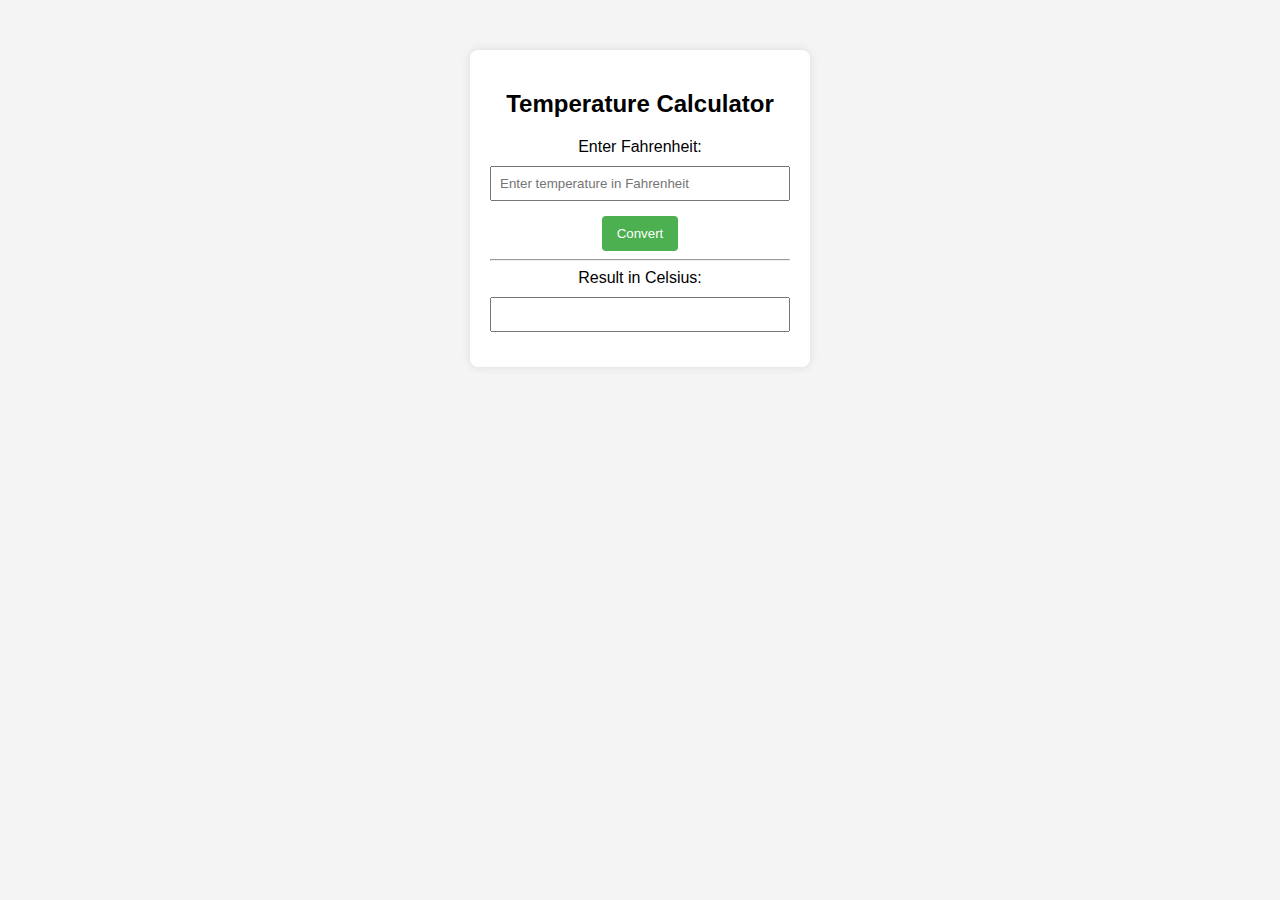
<file: task 3/index.html>
<!DOCTYPE html>
<html lang="en">
<head>
    <meta charset="UTF-8">
    <meta name="viewport" content="width=device-width, initial-scale=1.0">
    <link rel="stylesheet" href="style.css">
    <title>Temperture calculator</title>
</head>
<body>
    <div id="calculator">
        <h2>Temperature Calculator</h2>
        <label for="fahrenheit">Enter Fahrenheit:</label>
        <input type="number" id="fahrenheit" placeholder="Enter temperature in Fahrenheit" />

        <button onclick="convertTemperature()">Convert</button>
        <hr>

        <label for="celsius">Result in Celsius:</label>
        <input type="text" id="celsius" readonly/>
    </div>

    <script>
        function convertTemperature() {
            var fahrenheit = parseFloat(document.getElementById("fahrenheit").value);
            var celsius = (fahrenheit - 32) * 5/9;
            document.getElementById("celsius").value = celsius.toFixed(2);
        }
    </script>
</body>
</html>
</file>
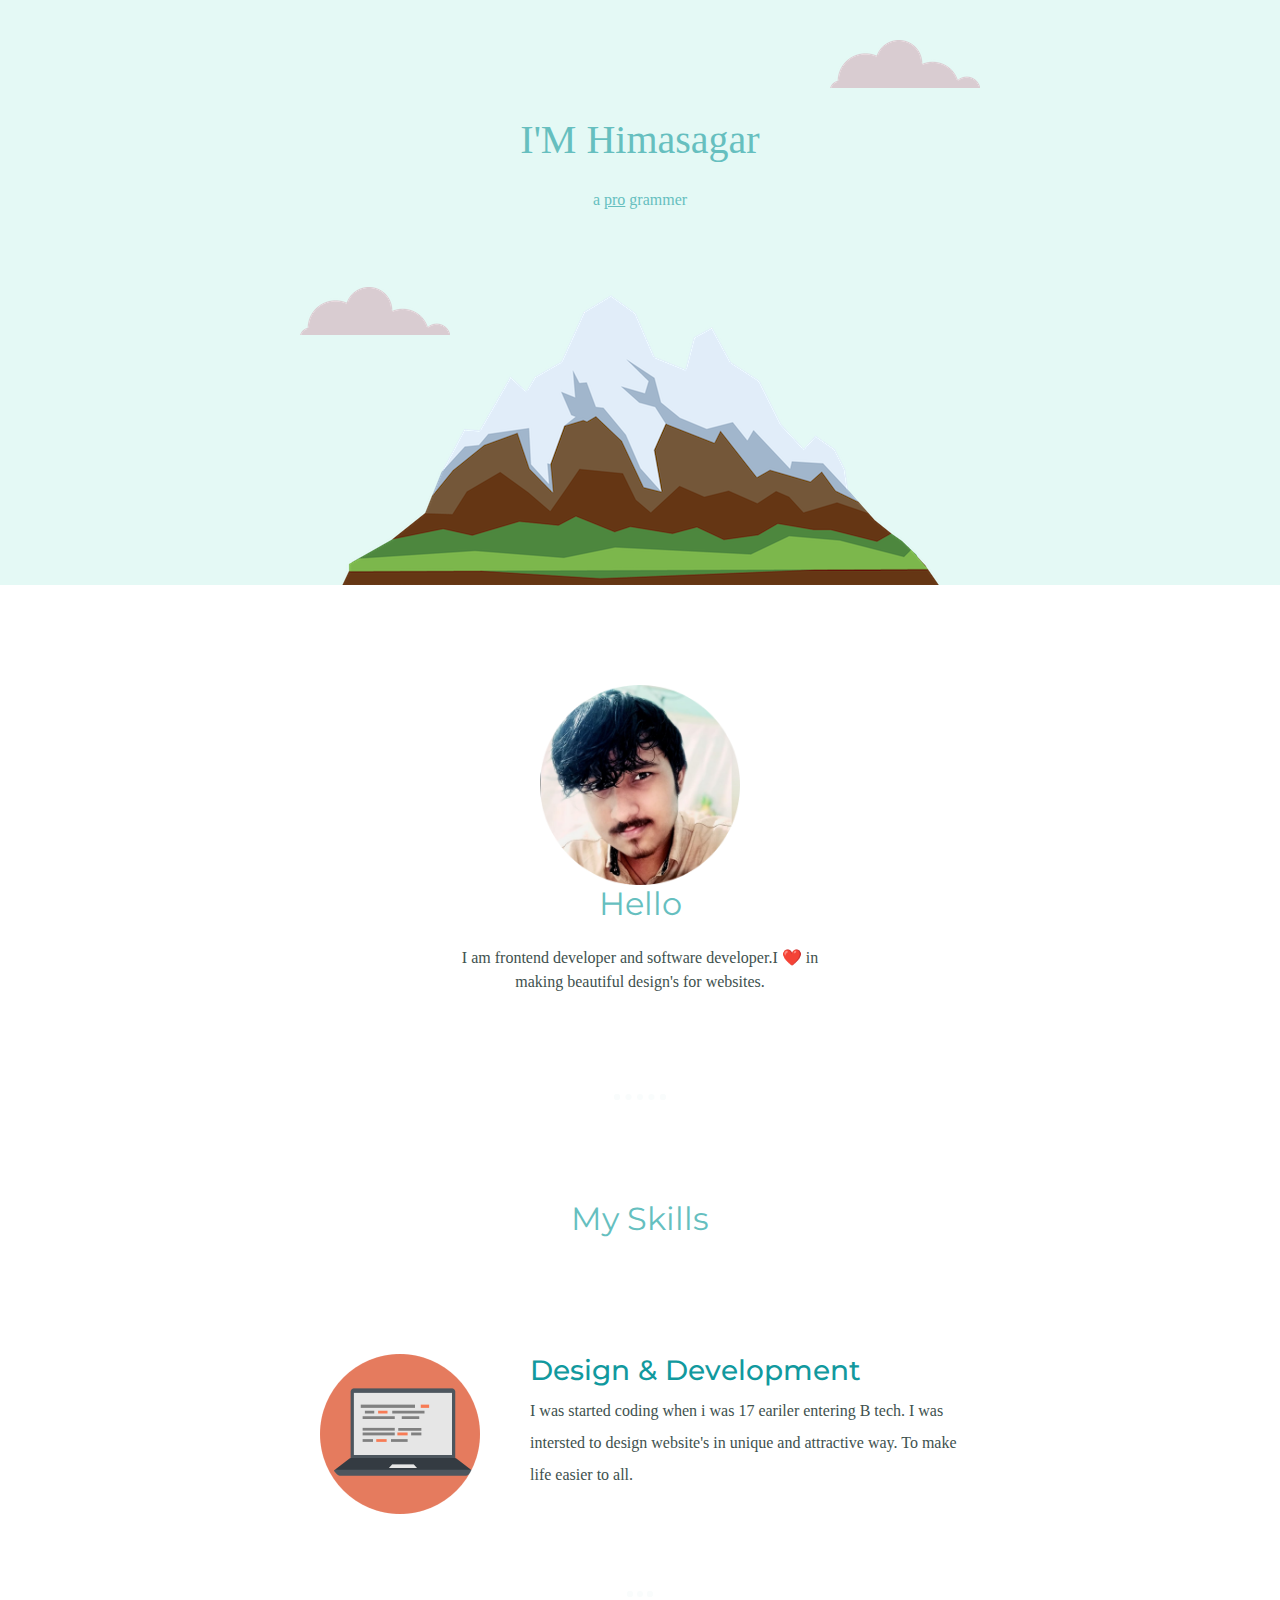
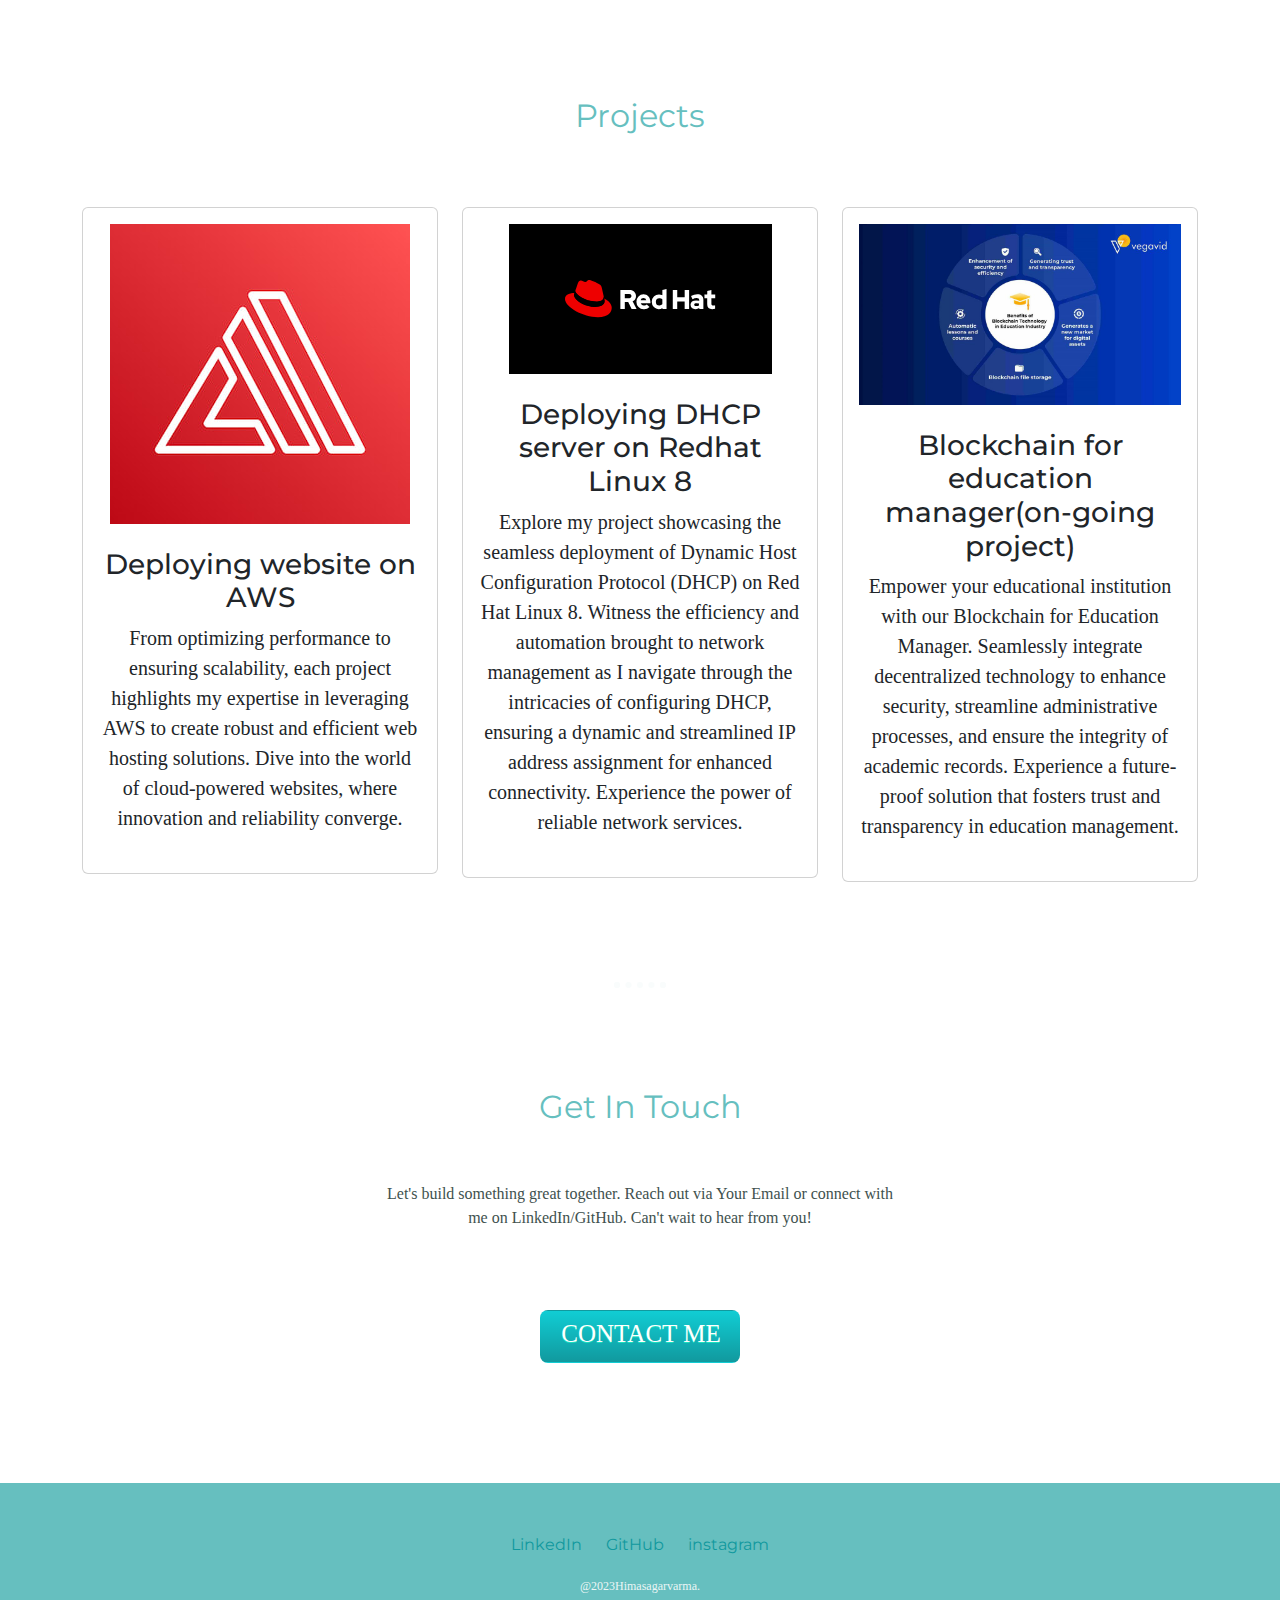
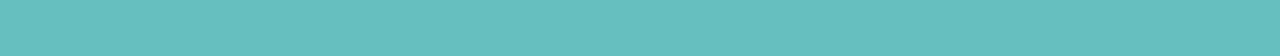
<file: task 2/portfolio.html>
<!DOCTYPE html>
<html lang="en">
<head>
    <meta charset="UTF-8">
    <meta name="viewport" content="width=device-width, initial-scale=1.0">
    <title>Portfolio Website</title>
    <link rel="preconnect" href="https://fonts.googleapis.com">
    <link rel="preconnect" href="https://fonts.gstatic.com" crossorigin>
    <link href="https://fonts.googleapis.com/css2?family=Montserrat&display=swap" rel="stylesheet">
    <link rel="apple-touch-icon" sizes="180x180" href="/apple-touch-icon.png">
    <link rel="icon" type="image/png" sizes="32x32" href="/favicon_io (1)/favicon-32x32.png">
    <link rel="icon" type="image/png" sizes="16x16" href="/favicon_io (1)/favicon-16x16.png">
    <link rel="manifest" href="/site.webmanifest">
    <link href="https://cdn.jsdelivr.net/npm/bootstrap@5.1.3/dist/css/bootstrap.min.css" rel="stylesheet">
    <link rel="stylesheet" href="style.css">
</head>
<body>
      <div class="top-container">
        <img class="top-cloud" src="cloud.png" alt="">
        <h1>I'M Himasagar</h1>
        <p style="color: #66bfbf;">
          a
          <span class="pro">pro</span>
          grammer
        </p>
        <img class="bottom-cloud" src="cloud.png">
        <img class="mountain-img" src="mountain.png"> 
      </div>

      <div class="middle-container">
        <div class="profile">
          <img class="profile-img" src="himasagar.png">
          <h2>Hello</h2>
          <p class="profile-description">
            I am frontend developer and software developer.I ❤️ in making beautiful design's for websites.
          </p>
        </div>
        <hr>
        <div class="skills">
          <h2>My Skills</h2>
          <div class="skill-row">
            <img class="computer" src="computer.png">
            <h3>Design & Development</h3>
            <p class="coding-description">
              I was started coding when i was 17 eariler entering B tech. I was intersted to design website's in unique and attractive way. To make life easier to all.
            </p>
            <hr>
          </div>
        </div>
        <section class="portfolio section-padding" id="portfolio">
          <div class="container">
            <div class="row">
              <div class="col-md-12">
                <div class="section-header text-center pb-5">
                  <h2>Projects</h2>
                </div>
              </div>
            </div>
            <div class="row">
              <div class="col-12 col-md-12 col-lg-4">
                <div class="card text-light text-center bg-white pb-2">
                  <div class="card-body text-dark">
                    <div class="img-area mb-4"><img alt="" class="img-fluid" src="amplify.jpg"></div>
                    <h3 class="card-title">Deploying website on AWS</h3>
                    <p class="lead">From optimizing performance to ensuring scalability, each project highlights my expertise in leveraging AWS to create robust and efficient web hosting solutions. Dive into the world of cloud-powered websites, where innovation and reliability converge.</p>
                  </div>
                </div>
              </div>
              <div class="col-12 col-md-12 col-lg-4">
                <div class="card text-light text-center bg-white pb-2">
                  <div class="card-body text-dark">
                    <div class="img-area mb-4"><img alt="" class="img-fluid" src="redhat2.png"></div>
                    <h3 class="card-title">Deploying DHCP server on Redhat Linux 8</h3>
                    <p class="lead">Explore my project showcasing the seamless deployment of Dynamic Host Configuration Protocol (DHCP) on Red Hat Linux 8. Witness the efficiency and automation brought to network management as I navigate through the intricacies of configuring DHCP, ensuring a dynamic and streamlined IP address assignment for enhanced connectivity. Experience the power of reliable network services.</p>
                  </div>
                </div>
              </div>
              <div class="col-12 col-md-12 col-lg-4">
                <div class="card text-light text-center bg-white pb-2">
                  <div class="card-body text-dark">
                    <div class="img-area mb-4"><img alt="" class="img-fluid" src="blockchain education manager.jpg"></div>
                    <h3 class="card-title">Blockchain for education manager(on-going project)</h3>
                    <p class="lead">Empower your educational institution with our Blockchain for Education Manager. Seamlessly integrate decentralized technology to enhance security, streamline administrative processes, and ensure the integrity of academic records. Experience a future-proof solution that fosters trust and transparency in education management.</p>
                  </div>
                </div>
              </div>
            </div>
          </div>
        </section>
        <hr>
        <div class="contact-me">
          <h2>Get In Touch</h2>
          <p class="contact-message"> Let's build something great together. Reach out via Your Email or connect with me on LinkedIn/GitHub. Can't wait to hear from you!</p>
          <a class="btn" href="mailto:khimasagar28@gmail.com">CONTACT ME</a>
        </div>
      </div>
      <div class="bottom-container">
        <a class="footer-link" href="https://www.linkedin.com/">LinkedIn</a>
        <a class="footer-link" href="https://github.com/">GitHub</a>
        <a class="footer-link" href="https://instagram.com">instagram</a>
        <p class="copyright">@2023Himasagarvarma.</p>
      </div>
        
        </div>
        
      </div>




    <script src="https://cdn.jsdelivr.net/npm/bootstrap@5.1.3/dist/js/bootstrap.bundle.min.js"></script>


</body>
</html>
</file>
<file: task 3/style.css>
body {
    font-family: Arial, sans-serif;
    background-color: #f4f4f4;
    text-align: center;
    margin-top: 50px;
}

#calculator {
    width: 300px;
    margin: 0 auto;
    background-color: #fff;
    padding: 20px;
    border-radius: 8px;
    box-shadow: 0 0 10px rgba(0, 0, 0, 0.1);
}

label {
    display: block;
    margin-bottom: 10px;
}

input {
    width: 100%;
    padding: 8px;
    margin-bottom: 15px;
    box-sizing: border-box;
}

button {
    background-color: #4caf50;
    color: white;
    padding: 10px 15px;
    border: none;
    border-radius: 4px;
    cursor: pointer;
}

button:hover {
    background-color: #45a049;
}
</file>
<file: task 2/style.css>
body{
    color: #40514E;
    margin-top: 0px;
    margin-left: 0px;
    margin-right: 0px;
    text-align: center;
    font-family: 'Merriweather', serif;
}
h1{
    margin-top: 0px;
    line-height: 2;
    font-family: 'Sacramento', cursive;
    font-size: 2.5rem;
    color: #66bfbf;
}
hr{
    border: dotted #EAF6F6 6px;
    border-bottom: none;
    width: 4%;
    margin: 100px auto;
}
h2{
    font-family: 'Montserrat', sans-serif;
    color: #66bfbf;
    font-weight: normal;
    color: #66bfbf;
    padding-bottom: 15px;
}
h3{
    font-family: 'Montserrat', sans-serif;
    color:  #11999E;
}
.top-container{
    background-color: #e4f9f5;
    position: relative;
    padding-top: 100px;

}
.bottom-cloud{
    position: absolute;
    left: 300px;
    bottom: 250px;
}
.top-cloud{
    position: absolute;
    right: 300px;
    top: 40px;
}
.profile-img{
    width: 200px;
}
.computer{
    width: 200px;
}
.skill-row{
    width: 50%;
    margin: 100px auto 100px auto;
    text-align: left;
    line-height: 2;
}
a{
    color:#11999E;
    font-family: 'Montserrat', sans-serif;
    margin: 20px 10px;
    text-decoration: none;
}
a:hover{
    color: #EAF6F6;

}
.pro{
    text-decoration: underline;
}
.profile-description{
    width: 30%;
    margin: auto;
}
.contact-message{
    width: 40%;
    margin: 40px auto 60px;
}
.computer{
    width: 25%;
    float: left;
    margin-right: 50px;
}
.chillies{
    width: 25%;
    float: right;
    margin-right: 50px;
}
.middle-container{
    margin: 100px 0;
}
.bottom-container{
    background-color: #66bfbf;
    padding: 50px 0px 25px;
}
a{
    color: #11999E;
}
.copyright{
    color: #EAF6F6;
    font-size: 0.75rem;
    padding: 20px 0px;
}
.btn {
    background: #11cdd4;
    background-image: -webkit-linear-gradient(top, #11cdd4, #11999e);
    background-image: -moz-linear-gradient(top, #11cdd4, #11999e);
    background-image: -ms-linear-gradient(top, #11cdd4, #11999e);
    background-image: -o-linear-gradient(top, #11cdd4, #11999e);
    background-image: linear-gradient(to bottom, #11cdd4, #11999e);
    -webkit-border-radius: 8;
    -moz-border-radius: 8;
    border-radius: 8px;
    text-shadow: 0px 1px 0px #19e0bf;
    font-family: Georgia;
    color: #ffffff;
    font-size: 25px;
    padding: 4px 18px 10px 20px;
    text-decoration: none;
  }
  
  .btn:hover {
    background: #30e3cb;
    background-image: -webkit-linear-gradient(top, #30e3cb, #2bc4ad);
    background-image: -moz-linear-gradient(top, #30e3cb, #2bc4ad);
    background-image: -ms-linear-gradient(top, #30e3cb, #2bc4ad);
    background-image: -o-linear-gradient(top, #30e3cb, #2bc4ad);
    background-image: linear-gradient(to bottom, #30e3cb, #2bc4ad);
    text-decoration: none;
  }
 .container-fluid{
    background-color: #e4f9f5;
    margin: 0px;
    padding-left: 0px;
    padding-right: 0px;
}
 .navbar navbar-expand-lg navbar-light navbar-fixed-top{
    margin: 0px;
    padding: 0px;
}
</file>
